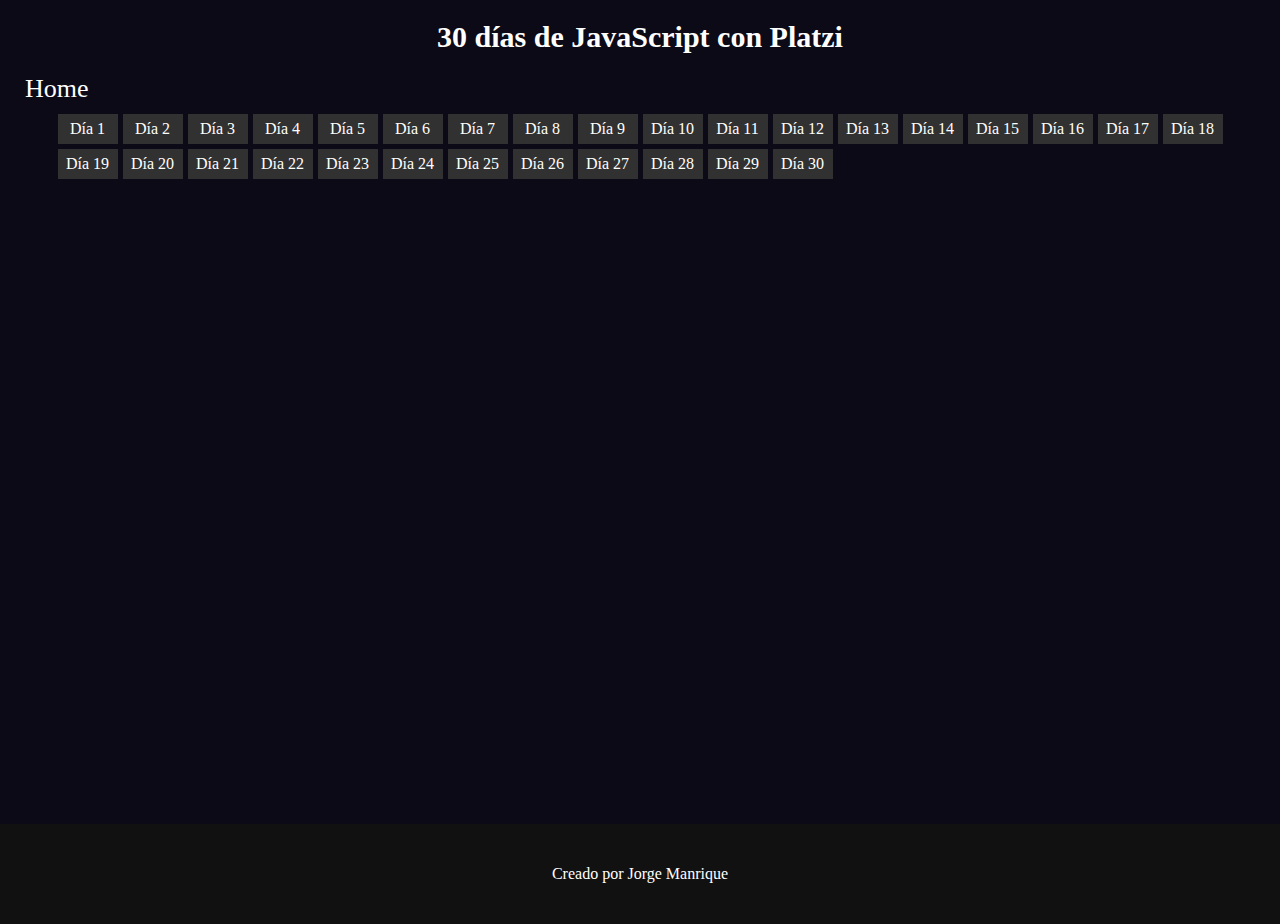
<file: index.html>
<!DOCTYPE html>
<html lang="en">
<head>
    <meta charset="UTF-8">
    <meta http-equiv="X-UA-Compatible" content="IE=edge">
    <meta name="viewport" content="width=device-width, initial-scale=1.0">
    <link rel="stylesheet" href="./css/main.css">
    <title>platzi | 30 días de JavaScript</title>
</head>
<body>
    <h1 class="title-principal">30 días de JavaScript con Platzi</h1>
    <a class="home" href="./index.html">Home</a>    
    <!-- header -->
    <div class="embed-container">
        <iframe src="./inc/header.html" frameborder="0" allowfullscreen></iframe>
    </div>

    <footer>
        <small>Creado por Jorge Manrique</small>
    </footer>

    <!-- Code JavaScript -->
</body>
</html>
</file>
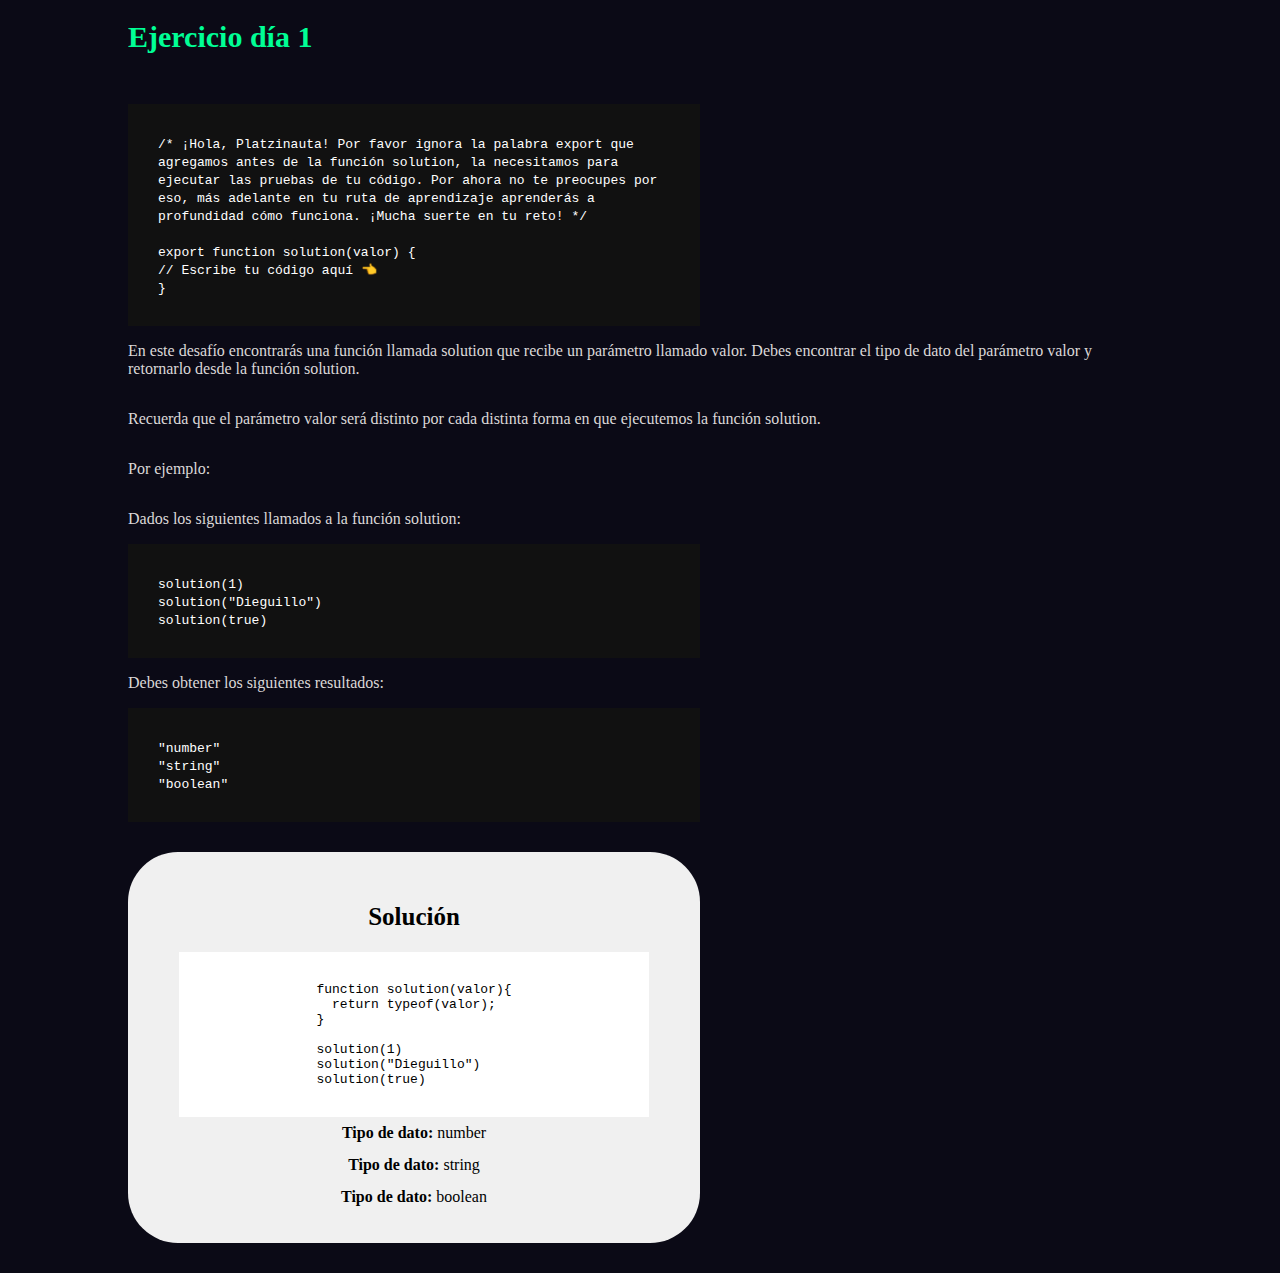
<file: day1.html>
<!DOCTYPE html>
<html lang="en">
<head>
    <meta charset="UTF-8">
    <meta http-equiv="X-UA-Compatible" content="IE=edge">
    <meta name="viewport" content="width=device-width, initial-scale=1.0">
    <link rel="stylesheet" href="./css/main.css">
    <title>Día 1</title>
</head>
<body>
    <!-- header -->
    <div class="container">
        <h1>Ejercicio día 1</h1>
        <div class="code">
            <code>
                /* ¡Hola, Platzinauta! Por favor ignora la palabra export que agregamos antes de la función solution, la necesitamos para ejecutar las pruebas de tu código. Por ahora no te preocupes por eso, más adelante en tu ruta de aprendizaje aprenderás a profundidad cómo funciona. ¡Mucha suerte en tu reto! */ <br>
                <br>
                export function solution(valor) { <br>
                // Escribe tu código aquí 👈 <br>
                }
            </code>
        </div>
        <p>En este desafío encontrarás una función llamada solution que recibe un parámetro llamado valor. Debes encontrar el tipo de dato del parámetro valor y retornarlo desde la función solution.</p>
        <p>Recuerda que el parámetro valor será distinto por cada distinta forma en que ejecutemos la función solution.</p>
        <p>Por ejemplo:</p>
        <p>Dados los siguientes llamados a la función solution:</p>
        <div class="code">
            <code>
                solution(1) <br>
                solution("Dieguillo") <br>
                solution(true) <br>
            </code>
        </div>
        <p>Debes obtener los siguientes resultados:</p>
        <div class="code">
            <code>
                "number" <br>
                "string" <br>
                "boolean" <br>
            </code>
        </div>

        <div id="solucion1" class="resultado">
            <h2>Solución</h2>

            <div class="code">
                <code>
                    function solution(valor){ <br>
                    &nbsp; return typeof(valor); <br>
                    }<br><br>
                    solution(1) <br>
                    solution("Dieguillo") <br>
                    solution(true) <br>
                </code>
            </div>
            <!-- Code ... -->
        </div>
    </div>
    <!-- Code JavaScript -->
    <script src="./js/day1.js"></script>
</body>
</html>
</file>
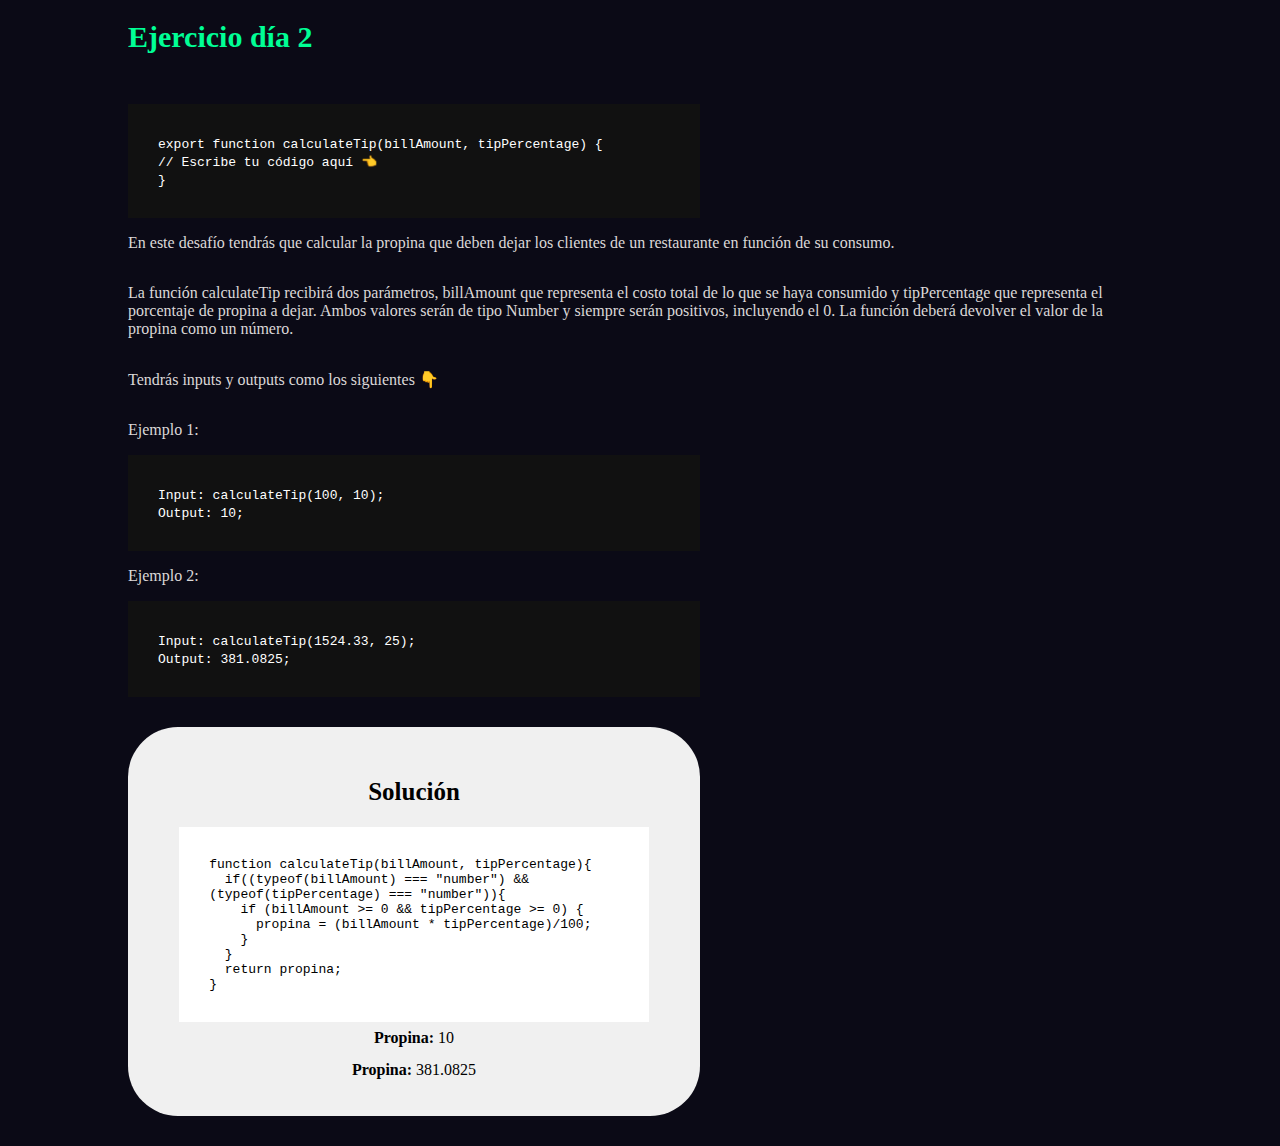
<file: day2.html>
<!DOCTYPE html>
<html lang="en">
<head>
    <meta charset="UTF-8">
    <meta http-equiv="X-UA-Compatible" content="IE=edge">
    <meta name="viewport" content="width=device-width, initial-scale=1.0">
    <link rel="stylesheet" href="./css/main.css">
    <title>Día 1</title>
</head>
<body>
    <!-- header -->
    <div class="container">
        <h1>Ejercicio día 2</h1>
        <div class="code">
            <code>
                export function calculateTip(billAmount, tipPercentage) { <br>
                // Escribe tu código aquí 👈 <br>
                }
            </code>
        </div>
        <p>En este desafío tendrás que calcular la propina que deben dejar los clientes de un restaurante en función de su consumo.</p>
        <p>La función calculateTip recibirá dos parámetros, billAmount que representa el costo total de lo que se haya consumido y tipPercentage que representa el porcentaje de propina a dejar. Ambos valores serán de tipo Number y siempre serán positivos, incluyendo el 0. La función deberá devolver el valor de la propina como un número.</p>
        <p>Tendrás inputs y outputs como los siguientes 👇</p>
        <p>Ejemplo 1:</p>
        <div class="code">
            <code>
                Input: calculateTip(100, 10); <br>
                Output: 10;
            </code>
        </div>
        <p>Ejemplo 2:</p>
        <div class="code">
            <code>
                Input: calculateTip(1524.33, 25); <br>
                Output: 381.0825;
            </code>
        </div>

        <div id="solucion2" class="resultado">
            <h2>Solución</h2>

            <div class="code">
                <code>
                    function calculateTip(billAmount, tipPercentage){ <br>
                    &nbsp; if((typeof(billAmount) === "number") && (typeof(tipPercentage) === "number")){ <br>
                    &nbsp; &nbsp; if (billAmount >= 0 && tipPercentage >= 0) { <br>
                    &nbsp; &nbsp; &nbsp; propina = (billAmount * tipPercentage)/100; <br>
                    &nbsp; &nbsp; } <br>
                    &nbsp; } <br>
                    &nbsp; return propina; <br>
                    }
                </code>
            </div>
            <!-- Code ... -->
        </div>
    </div>
    <!-- Code JavaScript -->
    <script src="./js/day2.js"></script>
</body>
</html>
</file>
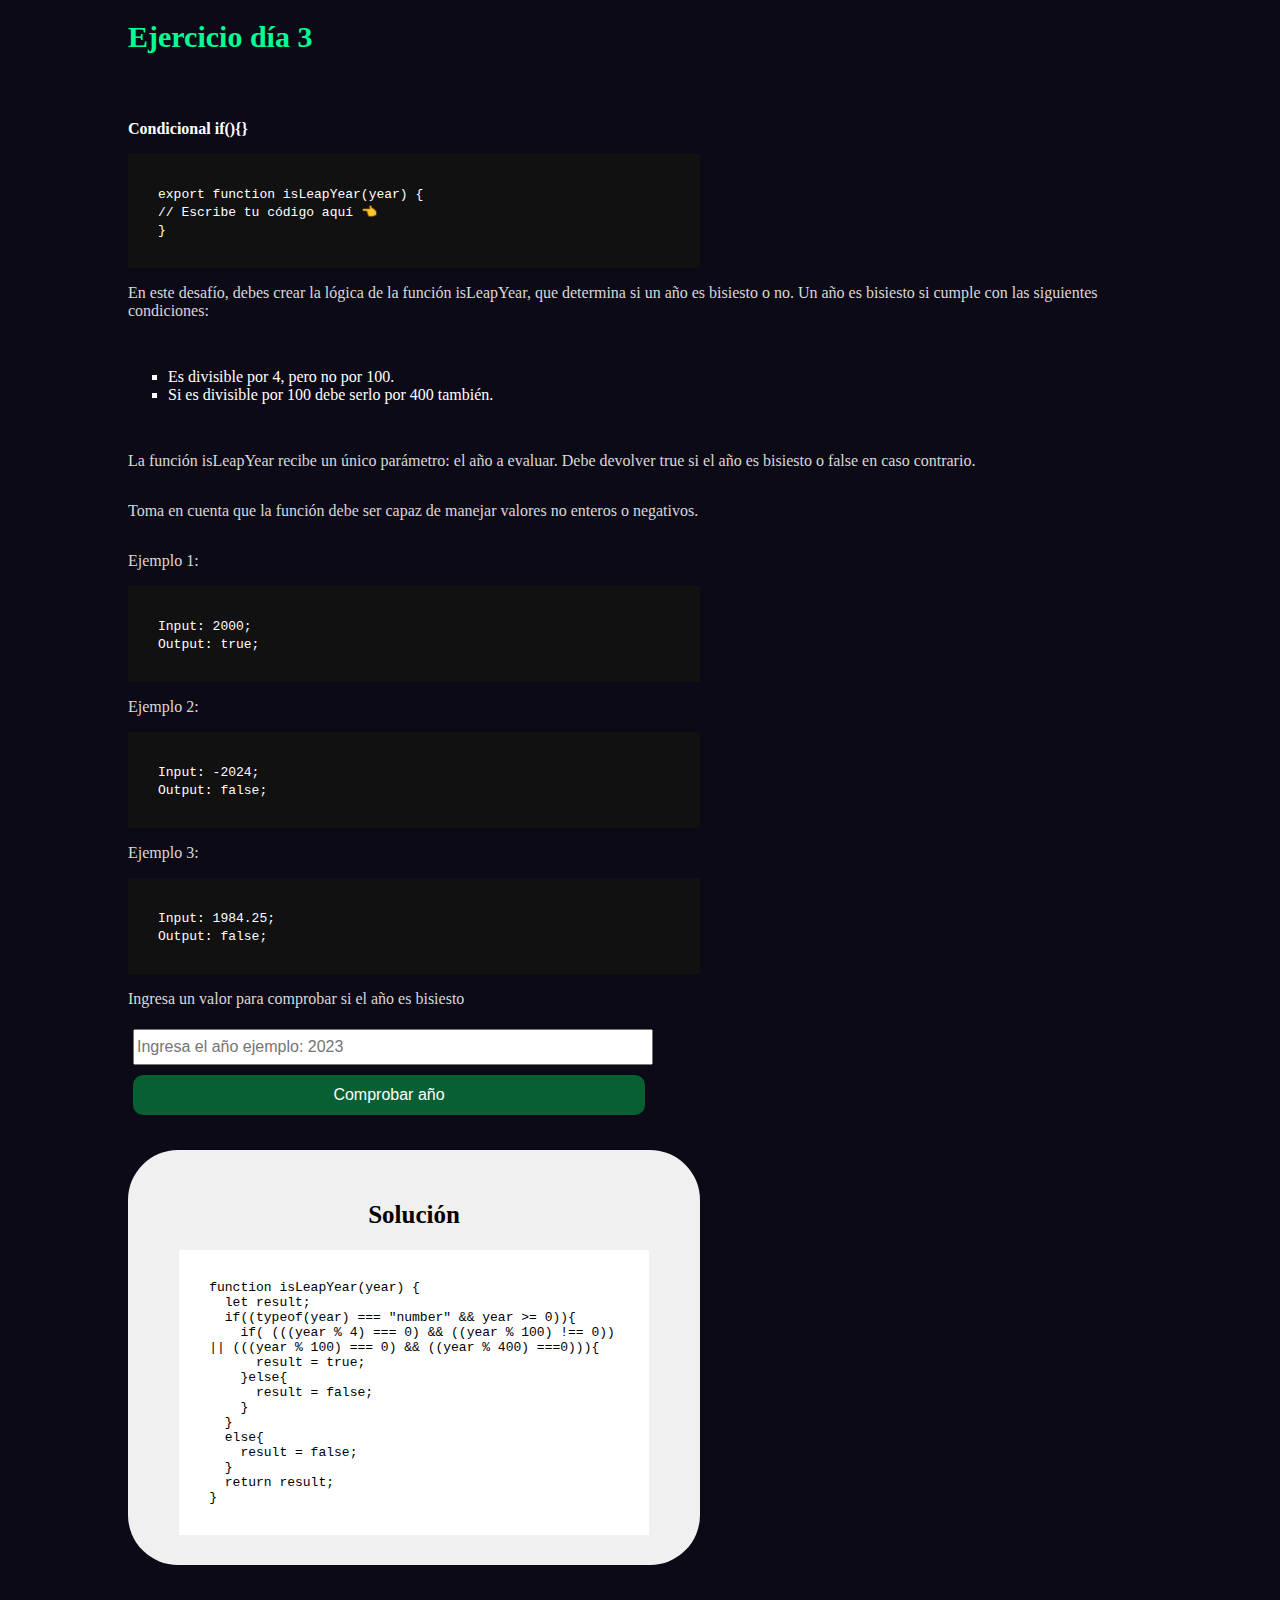
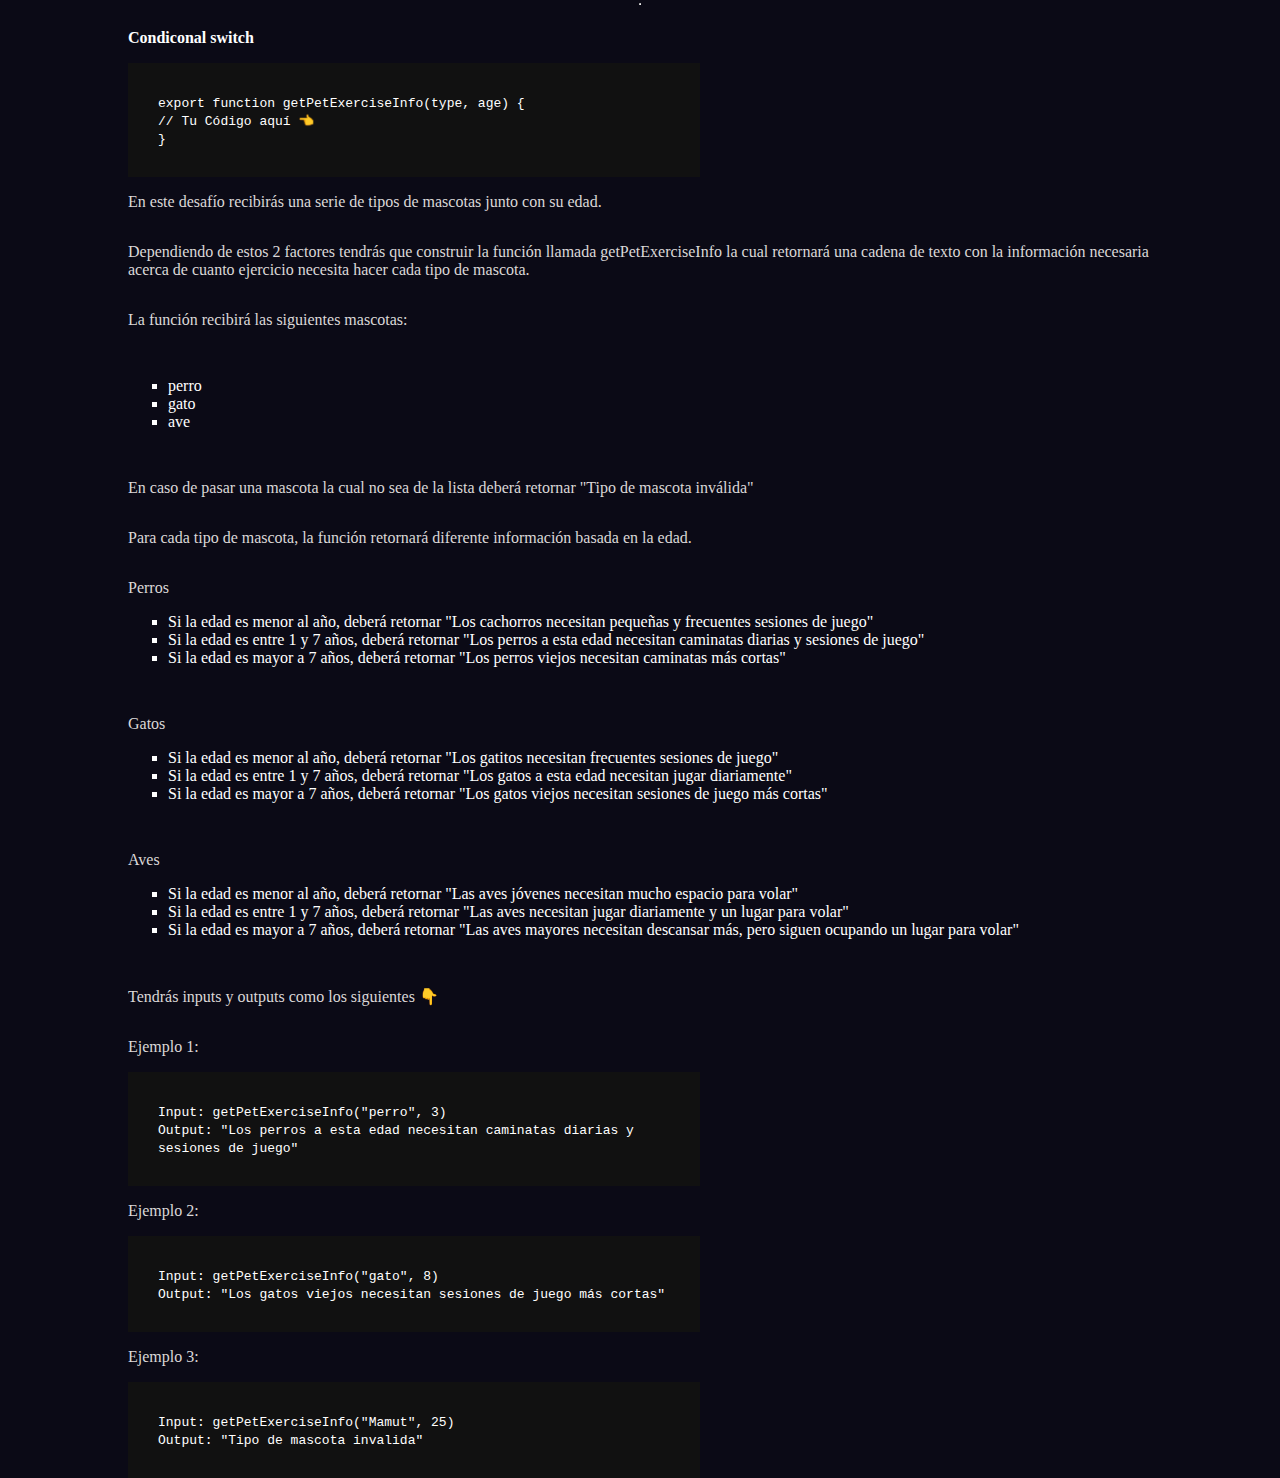
<file: day3.html>
<!DOCTYPE html>
<html lang="en">
<head>
    <meta charset="UTF-8">
    <meta http-equiv="X-UA-Compatible" content="IE=edge">
    <meta name="viewport" content="width=device-width, initial-scale=1.0">
    <link rel="stylesheet" href="./css/main.css">
    <title>Día 1</title>
</head>
<body>
    <!-- header -->
    <div class="container">
        <h1>Ejercicio día 3</h1>
        <h3>Condicional if(){}</h3>
        <div class="code">
            <code>
                export function isLeapYear(year) { <br>
                // Escribe tu código aquí 👈 <br>
                }
            </code>
        </div>
        <p>En este desafío, debes crear la lógica de la función isLeapYear, que determina si un año es bisiesto o no. Un año es bisiesto si cumple con las siguientes condiciones:</p>
        <p>
            <li>Es divisible por 4, pero no por 100.</li>
            <li>Si es divisible por 100 debe serlo por 400 también.</li>
        </p>
        <p>La función isLeapYear recibe un único parámetro: el año a evaluar. Debe devolver true si el año es bisiesto o false en caso contrario.</p>
        <p>Toma en cuenta que la función debe ser capaz de manejar valores no enteros o negativos.</p>
        <p>Ejemplo 1:</p>
        <div class="code">
            <code>
                Input: 2000; <br>
                Output: true;
            </code>
        </div>
        <p>Ejemplo 2:</p>
        <div class="code">
            <code>
                Input: -2024; <br>
                Output: false;
            </code>
        </div>

        <p>Ejemplo 3:</p>
        <div class="code">
            <code>
                Input: 1984.25; <br>
                Output: false;
            </code>
        </div>

        <p>Ingresa un valor para comprobar si el año es bisiesto</p>
        <input type="text" placeholder="Ingresa el año ejemplo: 2023" id="annio" class="txtInput">
        <button id="btnCompruebaAnnio">Comprobar año</button>

        <div id="solucion3" class="resultado">
            <h2>Solución</h2>

            <div class="code">
                <code>
                    function isLeapYear(year) { <br>
                    &nbsp; let result; <br>
                    &nbsp; if((typeof(year) === "number" && year >= 0)){ <br>
                    &nbsp; &nbsp; if( (((year % 4) === 0) && ((year % 100) !== 0)) || (((year % 100) === 0) && ((year % 400) ===0))){ <br>
                    &nbsp; &nbsp; &nbsp; result = true; <br>
                    &nbsp; &nbsp; }else{ <br>
                    &nbsp; &nbsp; &nbsp; result = false; <br>
                    &nbsp; &nbsp; } <br>
                
                    &nbsp; }  <br>
                    &nbsp; else{ <br>
                    &nbsp; &nbsp; result = false; <br>
                    &nbsp; } <br>
                    &nbsp; return result; <br>
                    }
                </code>
            </div>
            <!-- Code ... -->
        </div>

        <hr>

        <h3>Condiconal switch</h3>
        <div class="code">
            <code>
                export function getPetExerciseInfo(type, age) {<br>
                    // Tu Código aquí 👈 <br>
                  }
            </code>
        </div>

        <p>En este desafío recibirás una serie de tipos de mascotas junto con su edad.</p>
        <p>Dependiendo de estos 2 factores tendrás que construir la función llamada getPetExerciseInfo la cual retornará una cadena de texto con la información necesaria acerca de cuanto ejercicio necesita hacer cada tipo de mascota.</p>
        <p>La función recibirá las siguientes mascotas:</p>
        <p>
            <li>perro</li>
            <li>gato</li>
            <li>ave</li>
        </p>
        <p>En caso de pasar una mascota la cual no sea de la lista deberá retornar "Tipo de mascota inválida"</p>
        <p>Para cada tipo de mascota, la función retornará diferente información basada en la edad.</p>
        <p>Perros
                <li>
                    Si la edad es menor al año, deberá retornar "Los cachorros necesitan pequeñas y frecuentes sesiones de juego"
                </li>
                <li>
                    Si la edad es entre 1 y 7 años, deberá retornar "Los perros a esta edad necesitan caminatas diarias y sesiones de juego"
                </li>
                <li>
                    Si la edad es mayor a 7 años, deberá retornar "Los perros viejos necesitan caminatas más cortas"
                </li>
        </p>

        <p>Gatos
            <li>
                Si la edad es menor al año, deberá retornar "Los gatitos necesitan frecuentes sesiones de juego"
            </li>
            <li>
                Si la edad es entre 1 y 7 años, deberá retornar "Los gatos a esta edad necesitan jugar diariamente"
            </li>
            <li>
                Si la edad es mayor a 7 años, deberá retornar "Los gatos viejos necesitan sesiones de juego más cortas"
            </li>
        </p>

        <p>Aves
            <li>
                Si la edad es menor al año, deberá retornar "Las aves jóvenes necesitan mucho espacio para volar"
            </li>
            <li>
                Si la edad es entre 1 y 7 años, deberá retornar "Las aves necesitan jugar diariamente y un lugar para volar"
            </li>
            <li>
                Si la edad es mayor a 7 años, deberá retornar "Las aves mayores necesitan descansar más, pero siguen ocupando un lugar para volar"
            </li>
        </p>

        <p>Tendrás inputs y outputs como los siguientes 👇</p>

        <p>Ejemplo 1:</p>
        <div class="code">
            <code>
                Input: getPetExerciseInfo("perro", 3) <br>
                Output: "Los perros a esta edad necesitan caminatas diarias y sesiones de juego"
            </code>
        </div>

        <p>Ejemplo 2:</p>
        <div class="code">
            <code>
                Input: getPetExerciseInfo("gato", 8) <br>
                Output: "Los gatos viejos necesitan sesiones de juego más cortas"
            </code>
        </div>

        <p>Ejemplo 3:</p>
        <div class="code">
            <code>
                Input: getPetExerciseInfo("Mamut", 25) <br>
                Output: "Tipo de mascota invalida"
            </code>
        </div>
    </div>
    <!-- Code JavaScript -->
    <script src="./js/day3.js"></script>
</body>
</html>
</file>
<file: css/main.css>
*{
    font-size: 100%;
}

ul, li{
    list-style: none;
    margin: 0;
    padding: 0;
}

body{
    background-color: #0b0a16;
    /* background-color: #0c0a20; */
    margin: 0;
}

.title-principal{
    text-align: center;
    color: #FFF;
    margin: 20px;
}

.container{
    display: grid;
    grid-template-columns: auto;
    margin: auto;
    width: 80%;
    color: #FFF;
}

.container input, .container button{
    width: 50%;
    height: 30px;
    margin: 5px;
}

.container button{
    border-radius: 10px;
    border: none;
    height: 40px;
    background-color: #095f34;
    color: #FFF;
    cursor: pointer;
}

.container button:hover{
    background-color: #1eb878;
}

.container li{
    list-style: square;
    margin-left: 40px;
}

h1{
    text-align: start;
    margin-bottom: 50px;
    font-size: 30px;
    color: #00ff95;
}
h2{
    font-size: 25px;
}

p{
    color: #dbd8d8;
}

.home{
    text-align: left;
    font-size: 26px;
    color: #FFF;
    text-decoration: none;
    margin-left: 25px;
}

.home:hover{
    color: #d68c1d;
    text-decoration: underline;
}

.code{
    width: 50%;
    background-color: #111;
    color: #FFF;
    padding: 30px;
}

.resultado{
    display: flex;
    flex-direction: column;
    justify-content: center;
    align-items: center;
    width: 50%;
    padding: 30px;
    margin: 30px 0;
    background-color: #f0f0f0;
    border-radius: 50px;
    text-align: center;
}

.resultado p{
    line-height: 0;
    color: #000;
}

.resultado h2{
    color:#000000;
    font-weight: bolder;
}

.resultado .code{
    display: flex;
    justify-content: center;
    width: 80%;
    background-color: #FFF;
    color: #000;
    text-align: start;
}

pre{
    margin: 0;
}

.embed-container {
    position: relative;
    padding-bottom: 56.25%;
    height: 100%;
    overflow: hidden;
}
.embed-container iframe {
    position: absolute;
    top:0;
    left: 0;
    width: 100%;
    height: 100%;
}

nav ul{
    display: grid;
    grid-template-columns: repeat(auto-fill, 60px);
    justify-content: center;
    align-items: center;
    width: 95%;
    gap: 5px;
    margin: 10px auto 0 auto;
    padding: 0;
}

nav ul li{
    display: flex;
    justify-content: center;
    align-items: center;
    height: 30px;
    background-color: rgb(49, 49, 49);
    text-align: center;
}

nav ul li:hover{
    background-color: #FFF;
}
nav ul li a{
    display: flex;
    justify-content: center;
    text-align: center;
    align-items: center;
    color: #FFF;
    text-decoration: none;
    width: 100%;
    height: 100%;
}

nav ul li a:hover{
    color: #0c0a20;
}

footer{
    display: flex;
    justify-content: center;
    align-items: center;
    width: 100% !important;
    height: 100px;
    background-color: #111;
    color: #FFF;
}
</file>
